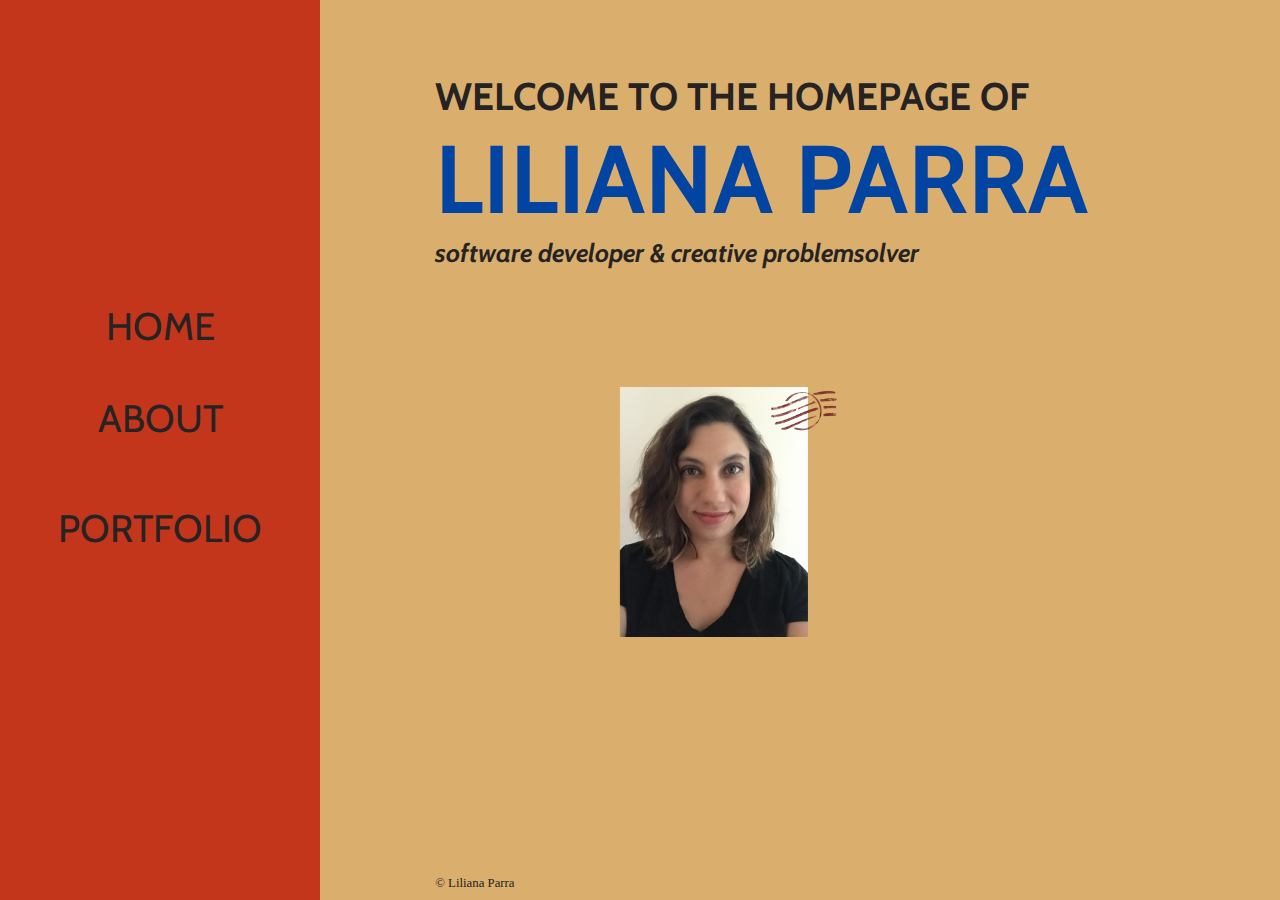
<file: index.html>
<!DOCTYPE html>
<html lang="en">
<head>
  <meta charset="UTF-8">
  <meta http-equiv="X-UA-Compatible" content="IE=edge">
  <meta name="viewport" content="width=device-width, initial-scale=1.0">
  <title>Liliana Parra - Home</title>
  <link href="styles/style.css" rel="stylesheet">
  <link href="styles/index.css" rel="stylesheet">
</head>
<body>
  <main class="container">
    <nav class="nav">
      <a href="index.html">HOME</a>
      <a href="about.html">ABOUT</a><br>
      <a href="portfolio.html">PORTFOLIO</a>
    </nav>
    <header>
      <h2>WELCOME TO THE HOMEPAGE OF</h2>
      <h1>LILIANA PARRA</h1>
      <h4>software developer & creative problemsolver</h4>
    </header>
    <div class="content">
      <img alt="" id="bio-photo" src="../assets/biophoto.png">
    </div>
    <footer>
      <p>&#169; Liliana Parra</p>
    </footer>
  </main>
</body>
</html>
</file>
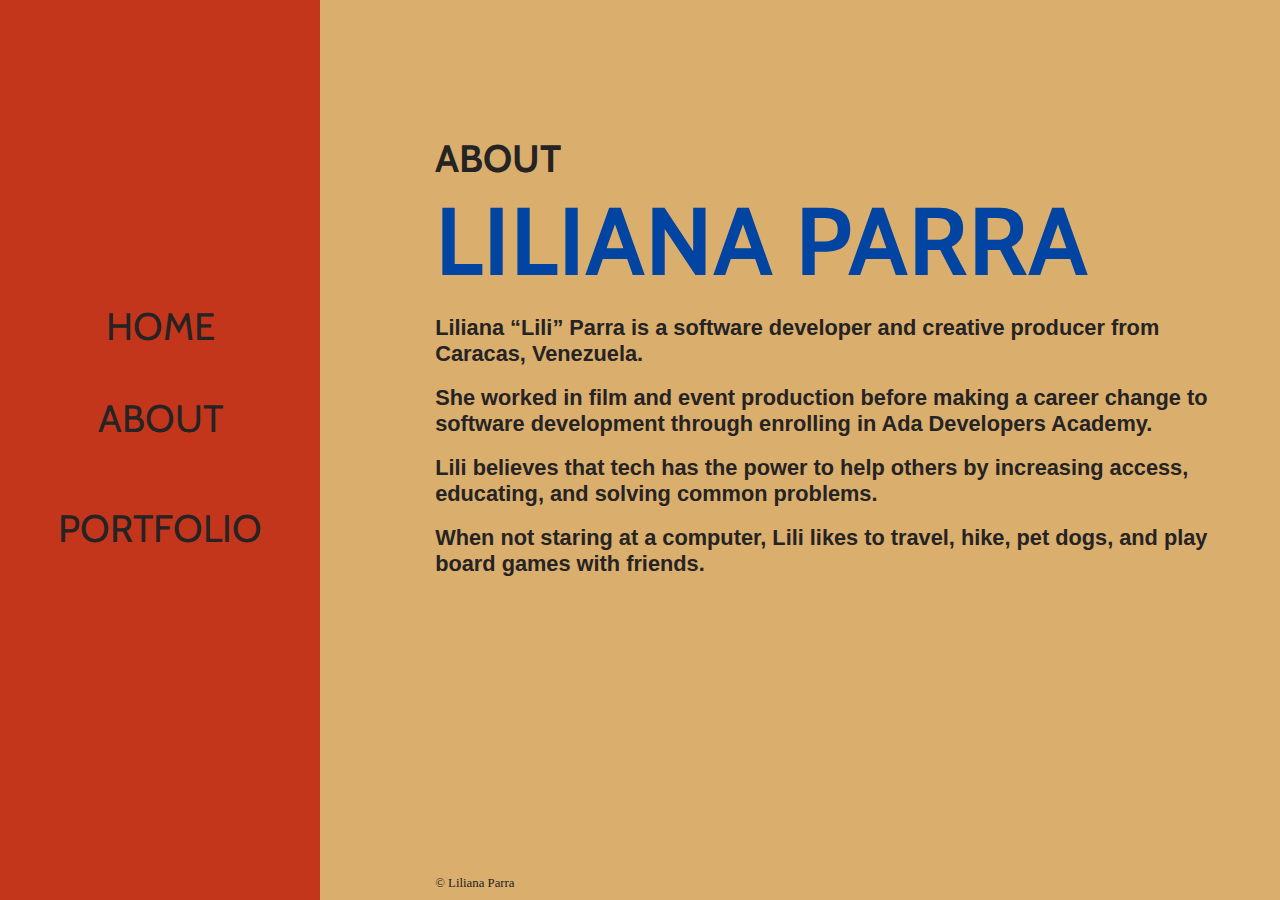
<file: about.html>
<!DOCTYPE html>
<html lang="en">
<head>
  <meta charset="UTF-8">
  <meta http-equiv="X-UA-Compatible" content="IE=edge">
  <meta name="viewport" content="width=device-width, initial-scale=1.0">
  <title>Liliana Parra - About</title>
  <link href="styles/style.css" rel="stylesheet">
</head>
<body>
  <main class="container">
    <nav class="nav">
      <a href="index.html">HOME</a>
      <a href="about.html">ABOUT</a><br>
      <a href="portfolio.html">PORTFOLIO</a>
    </nav>
    <header>
      <h2>ABOUT</h2>
      <h1>LILIANA PARRA</h1>
    </header>
    <section class="content">
      <h3>Liliana “Lili” Parra is a software developer and creative producer from Caracas, Venezuela.</h3>
      <br>
      <h3>She worked in film and event production before making a career change to software development through enrolling in Ada Developers Academy.</h3>
      <br>
      <h3>Lili believes that tech has the power to help others by increasing access, educating, and solving common problems.</h3>
      <br>
      <h3>When not staring at a computer, Lili likes to travel, hike, pet dogs, and play board games with friends.</h3>
    </section>
    <footer>
      <p>&#169; Liliana Parra</p>
    </footer>
  </main>
</body>
</html>
</file>
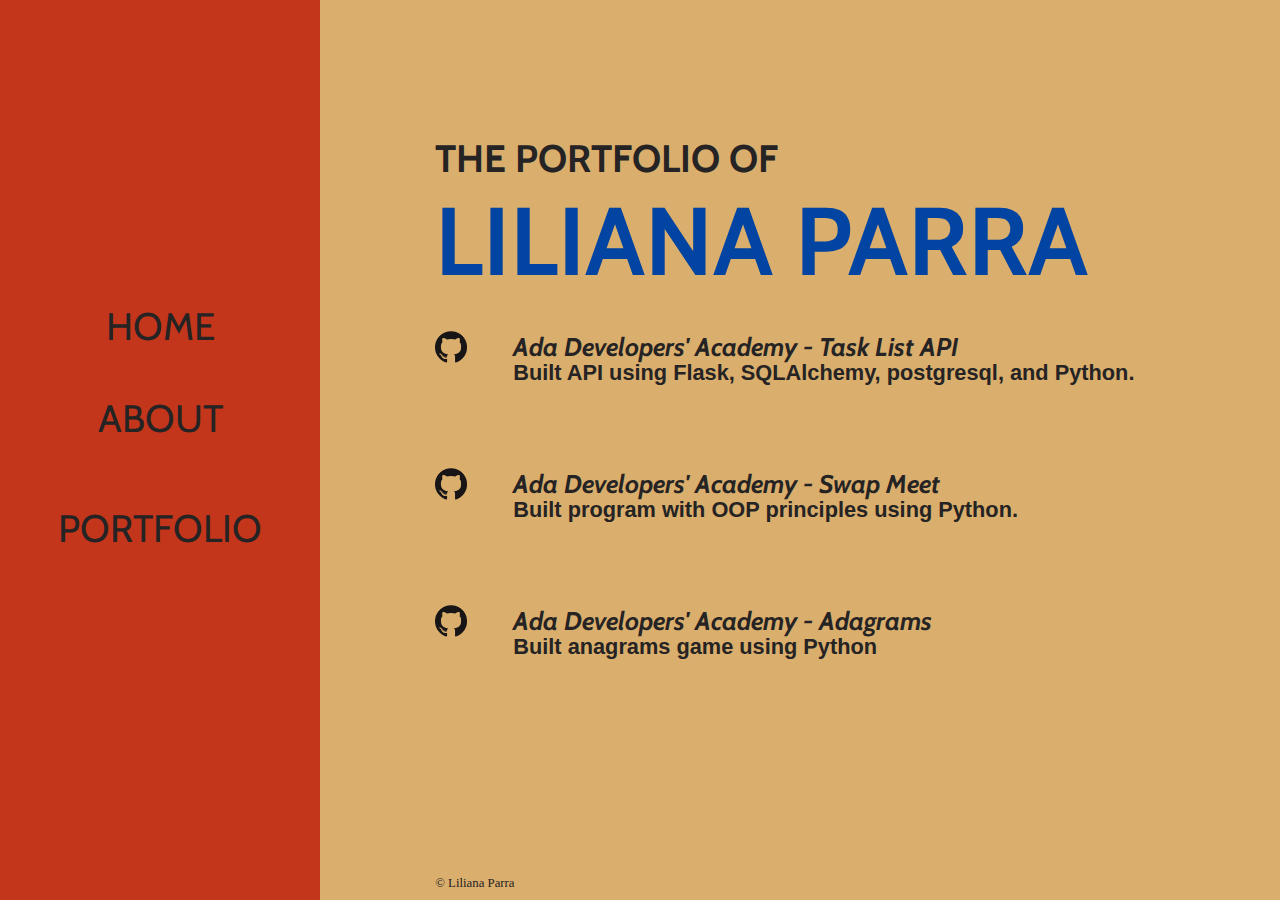
<file: portfolio.html>
<!DOCTYPE html>
<html lang="en">
<head>
  <meta charset="UTF-8">
  <meta http-equiv="X-UA-Compatible" content="IE=edge">
  <meta name="viewport" content="width=device-width, initial-scale=1.0">
  <title>Liliana Parra - Portfolio</title>
  <link href="styles/style.css" rel="stylesheet">
  <link href="styles/portfolio.css" rel="stylesheet">
</head>
<body>
  <main class="container">
    <nav class="nav">
      <a href="index.html">HOME</a>
      <a href="about.html">ABOUT</a><br>
      <a href="portfolio.html">PORTFOLIO</a>
    </nav>
    <header>
      <h2>THE PORTFOLIO OF</h2>
      <h1>LILIANA PARRA</h1>
    </header>
    <div class="content" id="portfolio">
      <section class="github-project">
        <a href="https://github.com/lili4x4/task-list-api" class="git-link" target="_blank">
          <img class="github-logo" alt="logo for GitHub" src="../assets/GitHub-Mark-120px-plus.png">
        </a>
        <h4 class="project-title">Ada Developers' Academy - Task List API</h4>
        <h3 class="project-description">Built API using Flask, SQLAlchemy, postgresql, and Python. </h3>
      </section>
      <section class="github-project">
        <a href="https://github.com/lili4x4/swap-meet" class="git-link" target="_blank">
          <img class="github-logo" alt="logo for GitHub" src="../assets/GitHub-Mark-120px-plus.png">
        </a>
        <h4 class="project-title">Ada Developers' Academy - Swap Meet</h4>
        <h3 class="project-description">Built program with OOP principles using Python. </h3>
      </section>
      <section class="github-project">
        <a href="https://github.com/lili4x4/adagrams-py" class="git-link" target="_blank">
          <img class="github-logo" alt="logo for GitHub" src="../assets/GitHub-Mark-120px-plus.png">
        </a>
        <h4 class="project-title">Ada Developers' Academy - Adagrams</h4>
        <h3 class="project-description">Built anagrams game using Python </h3>
      </section>
    </div>
    <footer>
      <p>&#169; Liliana Parra</p>
    </footer>
  </main>
</body>
</html>
</file>
<file: styles/style.css>
@import url('https://fonts.googleapis.com/css2?family=Cabin:wght@700&family=Lato:ital,wght@1,400&family=Lustria&display=swap');

* {
    box-sizing: border-box;
    padding: 0;
    margin: 0;
    color: #252323;
}

body {
    background-color: #DAAE6C;
}

h1 {
    font-family: "Cabin", sans-serif;
    color: #0244A1;
    font-size: 7.5vw;
}

h2 {
    font-family: "Cabin", sans-serif;
    font-size: 3vw;
}

h3{
    font-family: Helvetica, sans-serif;
    font-size: 1.7vw;
}

h4 {
    font-family: "Cabin", sans-serif;
    font-size: 2vw;
    font-style: italic;
}

.container {
    width: 100vw;
    height: 100vh;
    display: grid;
    grid-template-columns: 25vw 75vw;
    grid-template-rows: 30vh 60vh 10vh;
    box-sizing: border-box;
    padding: 0;
    margin: 0;
}

.nav {
    background-color: #C4361B;
    grid-column: 1 / 2;
    grid-row: 1 / 4;
    display: flex;
    flex-direction: column;
    align-items: center;
    justify-content: center;
}

nav a {
    font-family: "Cabin", sans-serif;
    color: #252323;
    font-size: 3vw;
    text-decoration: none;
    margin-bottom: 5vh;
}

nav a:hover {
    background-color: #FFB10A;
    font-style: italic;
    padding-left: 2vw;
    padding-right: 2.5vw;
}

header, 
.content, 
footer {
    padding-left: 9vw;
}

header {
    grid-column: 2 / 3;
    grid-row: 1 / 2;
    padding-top: 5vh;
    padding-bottom: 20vh;
    margin-top: 10vh;
    margin-bottom: 50vh;
}

.content {
    grid-column: 2 / 3;
    grid-row: 2 / 3;
    padding-top: 5vh;
    width: 70vw;
}

footer {
    grid-column: 2 / 3;
    grid-row: 3 / 4;
    display: flex;
    align-items: flex-end;
    padding-bottom: 1vh;
    font-size: 1vw;
}
</file>
<file: styles/index.css>
header {
    /* grid-column: 2 / 3;
    grid-row: 1 / 2; */
    padding-top: 5em;
    padding-bottom: 20em;
    margin-bottom: 50em;
    display: flex;
    flex-direction: column;
    justify-content: center;
}

#bio-photo{
    width: 250px;
    margin-left: 12vw;
    margin-top: 8vh;
}
</file>
<file: styles/portfolio.css>
.github-project {
    padding-top: 1em;
    display: grid;
    grid-template: 50% 50% / 10% 90%;
    padding-bottom: 4em;
}

.git-link{
    grid-column: 1 / 2;
    grid-row: 1 / 3;
}

.github-logo:hover{
    background-color: #FFB10A;
}

.github-logo {
    width: 2em;
}

.project-title{
    grid-column: 2 / 3;
    grid-row: 1 / 2;
}

.project-description{
    grid-column: 2 / 3;
    grid-row: 2 / 3;
}
</file>
